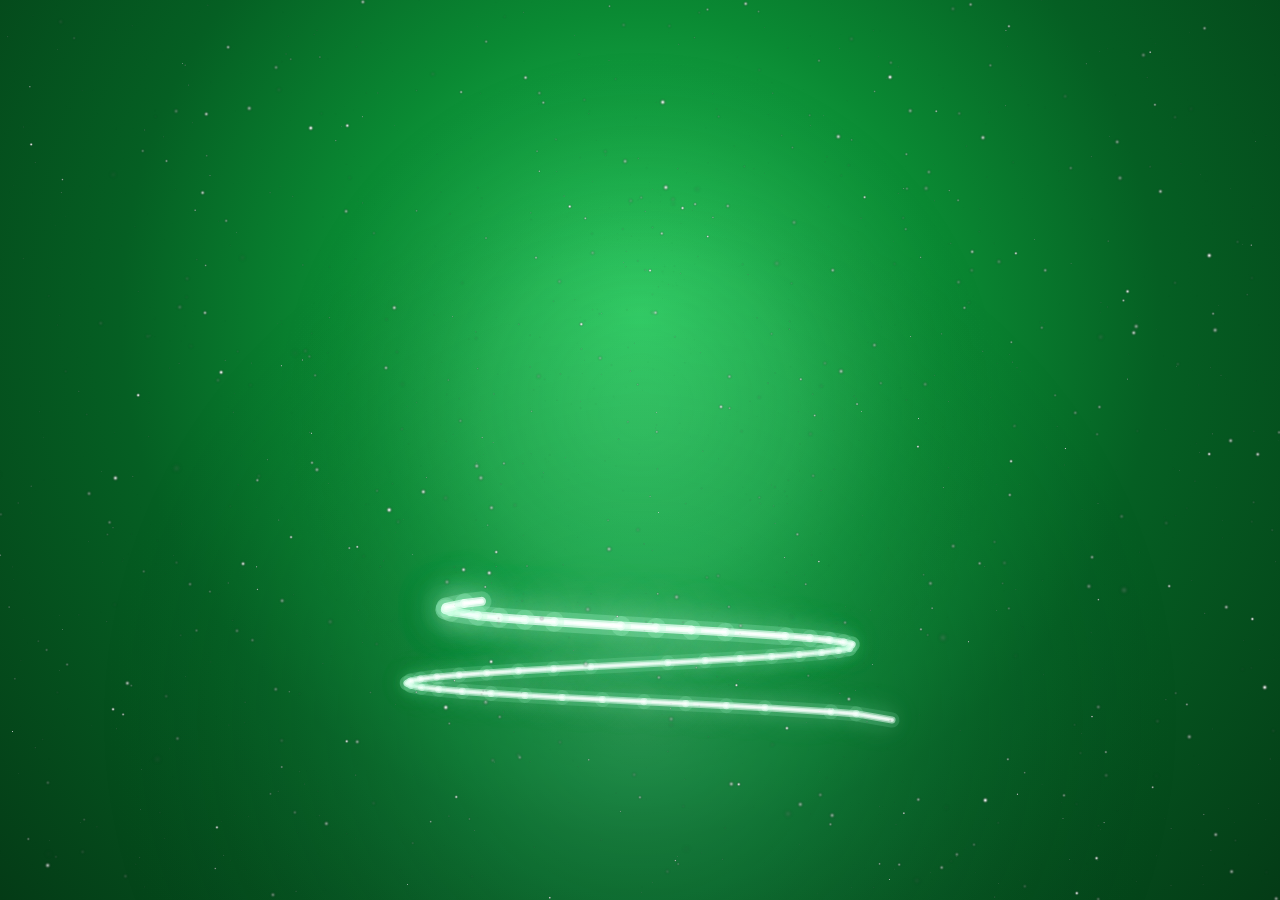
<file: index.html>
<!doctype html>
<html lang="vi">
<head>
  <meta charset="utf-8" />
  <meta name="viewport" content="width=device-width,initial-scale=1" />
  <title>Cây Thông Chịch Mịt</title>
  <!-- CSS -->
  <link rel="stylesheet" href="style.css" />
</head>
<body>
<div id="stage">
  <canvas id="c"></canvas>
  <canvas id="cgl"></canvas>
</div>

<button id="touchBtn" class="touch-btn">
  Chạm Dô Đi
</button>

<!-- JS -->
<script src="main.js"></script>
</body>
</html>
</file>
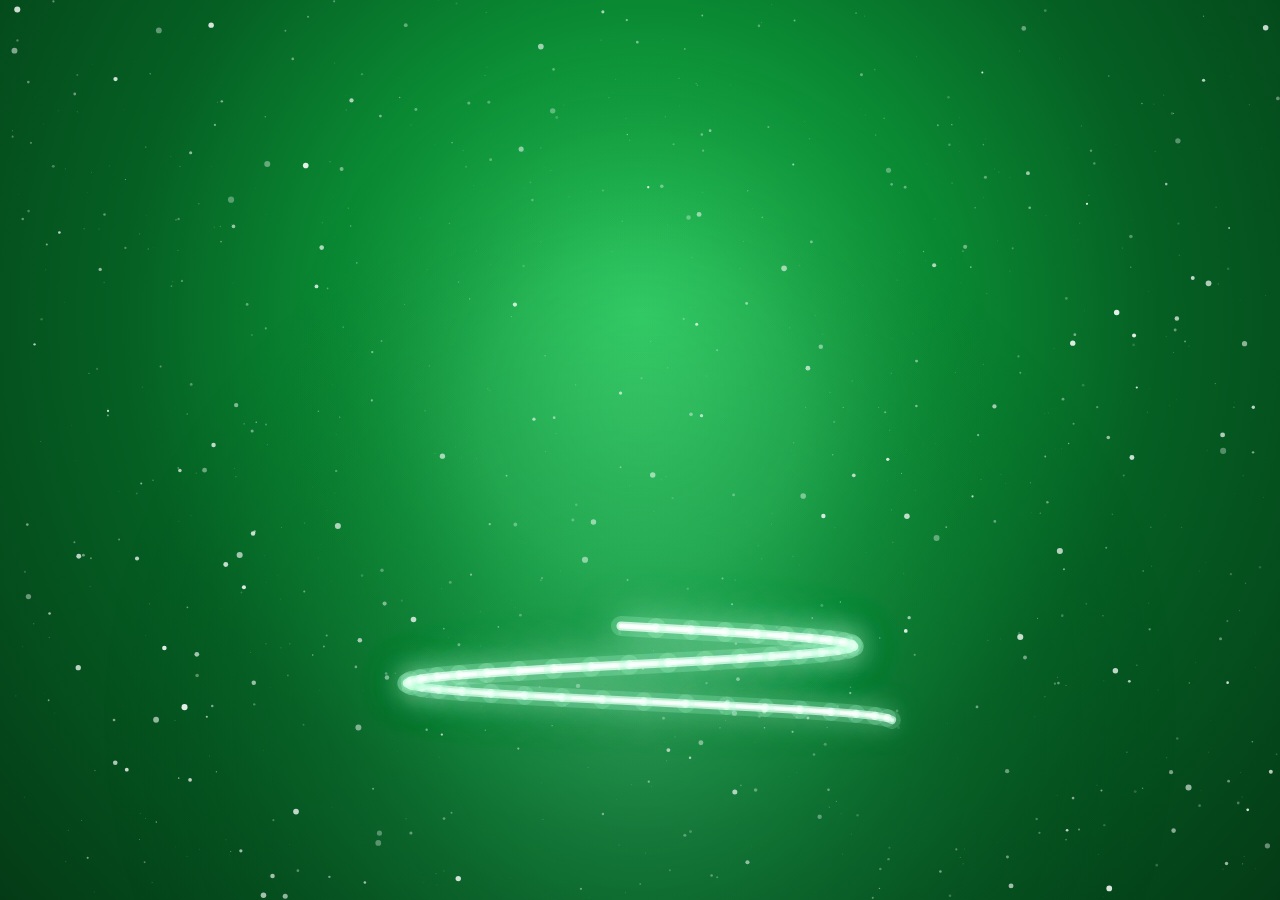
<file: christmas-tree/index.html>
<!doctype html>
<html lang="vi">
<head>
  <meta charset="utf-8" />
  <meta name="viewport" content="width=device-width,initial-scale=1" />
  <title>Neon Tree (More Snow)</title>
  <!-- CSS -->
  <link rel="stylesheet" href="style.css" />
</head>
<body>
<canvas id="c"></canvas>

<button id="touchBtn" class="touch-btn">
  TOUCH HERE
</button>

<!-- JS -->
<script src="main.js"></script>
</body>
</html>
</file>
<file: style.css>
html, body { height: 100%; margin: 0; }
body{
    overflow:hidden;
    background: radial-gradient(circle at 50% 35%, #24c95a 0%, #0a8a33 35%, #055f23 60%, #043b16 100%);
    display:grid; place-items:center;
    font-family: system-ui, -apple-system, Segoe UI, Roboto, Arial, sans-serif;
}

canvas{ width:100vw; height:100vh; display:block; }

#stage { position: relative; width: 100vw; height: 100vh; overflow: hidden; }
#c, #cgl { position: absolute; inset: 0; width: 100%; height: 100%; display:block; }
#cgl { pointer-events: none; }

.touch-btn{
    position: fixed;
    left: 50%;
    top: 50%;
    transform: translate(-50%, -50%);
    padding: 14px 26px;
    border-radius: 999px;
    border: 2px solid rgba(255,255,255,.9);
    background: rgba(0,0,0,.35);
    color: #fff;
    font-weight: 700;
    letter-spacing: .12em;
    cursor: pointer;
    z-index: 999;

    opacity: 0;
    pointer-events: none;
    transition: opacity .4s ease, transform .4s ease;
    animation: pulse 1.2s ease-in-out infinite;
}

.touch-btn.show{
    opacity: 1;
    pointer-events: auto;
    transform: translate(-50%, -50%) scale(1.05);
}

@keyframes pulse{
    0%,100%{ box-shadow: 0 0 0 rgba(255,255,255,0); }
    50%{ box-shadow: 0 0 24px rgba(255,255,255,.75); }
}
</file>
<file: christmas-tree/style.css>
html, body { height: 100%; margin: 0; }
body{
    overflow:hidden;
    background: radial-gradient(circle at 50% 35%, #24c95a 0%, #0a8a33 35%, #055f23 60%, #043b16 100%);
    display:grid; place-items:center;
    font-family: system-ui, -apple-system, Segoe UI, Roboto, Arial, sans-serif;
}
canvas{ width:100vw; height:100vh; display:block; }

.touch-btn{
    position: fixed;
    left: 50%;
    top: 50%;
    transform: translate(-50%, -50%);
    padding: 14px 26px;
    border-radius: 999px;
    border: 2px solid rgba(255,255,255,.9);
    background: rgba(0,0,0,.35);
    color: #fff;
    font-weight: 700;
    letter-spacing: .12em;
    cursor: pointer;
    z-index: 999;

    opacity: 0;
    pointer-events: none;
    transition: opacity .4s ease, transform .4s ease;
    animation: pulse 1.2s ease-in-out infinite;
}

.touch-btn.show{
    opacity: 1;
    pointer-events: auto;
    transform: translate(-50%, -50%) scale(1.05);
}

@keyframes pulse{
    0%,100%{ box-shadow: 0 0 0 rgba(255,255,255,0); }
    50%{ box-shadow: 0 0 24px rgba(255,255,255,.75); }
}
</file>
